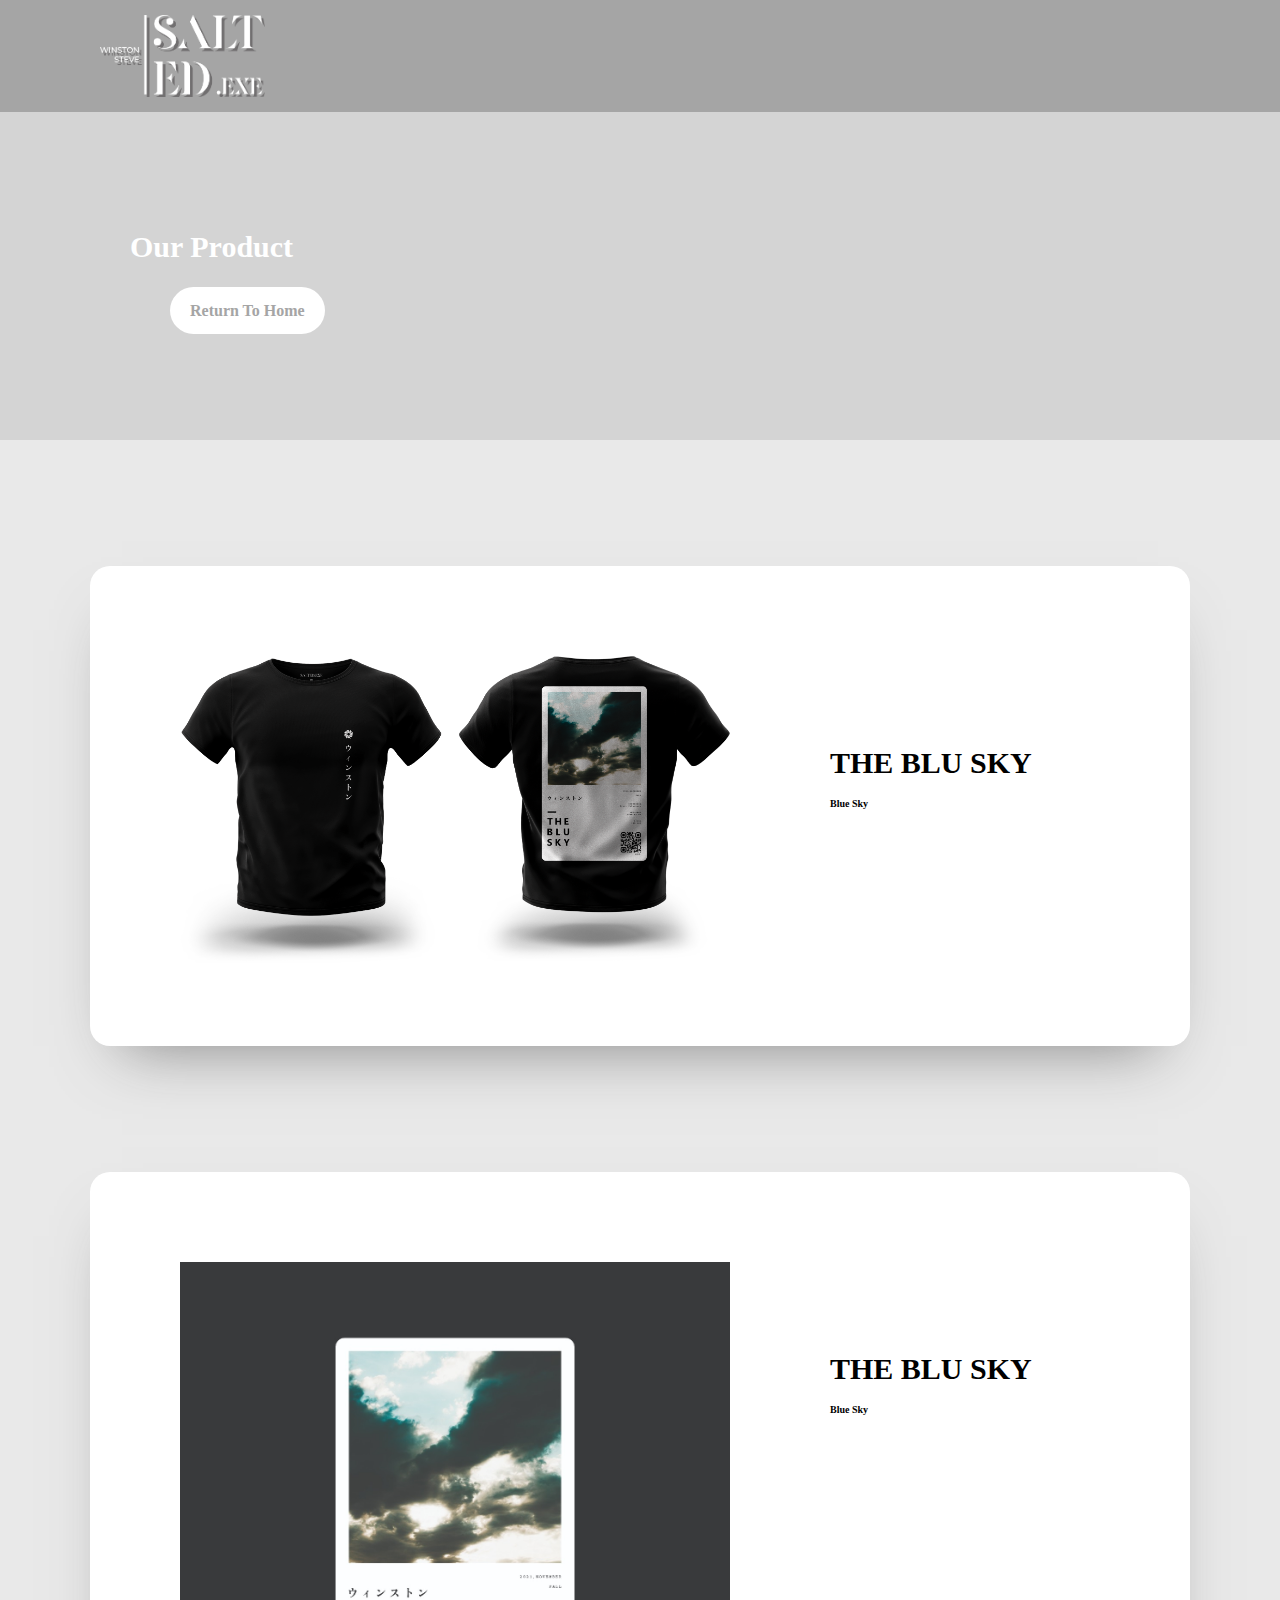
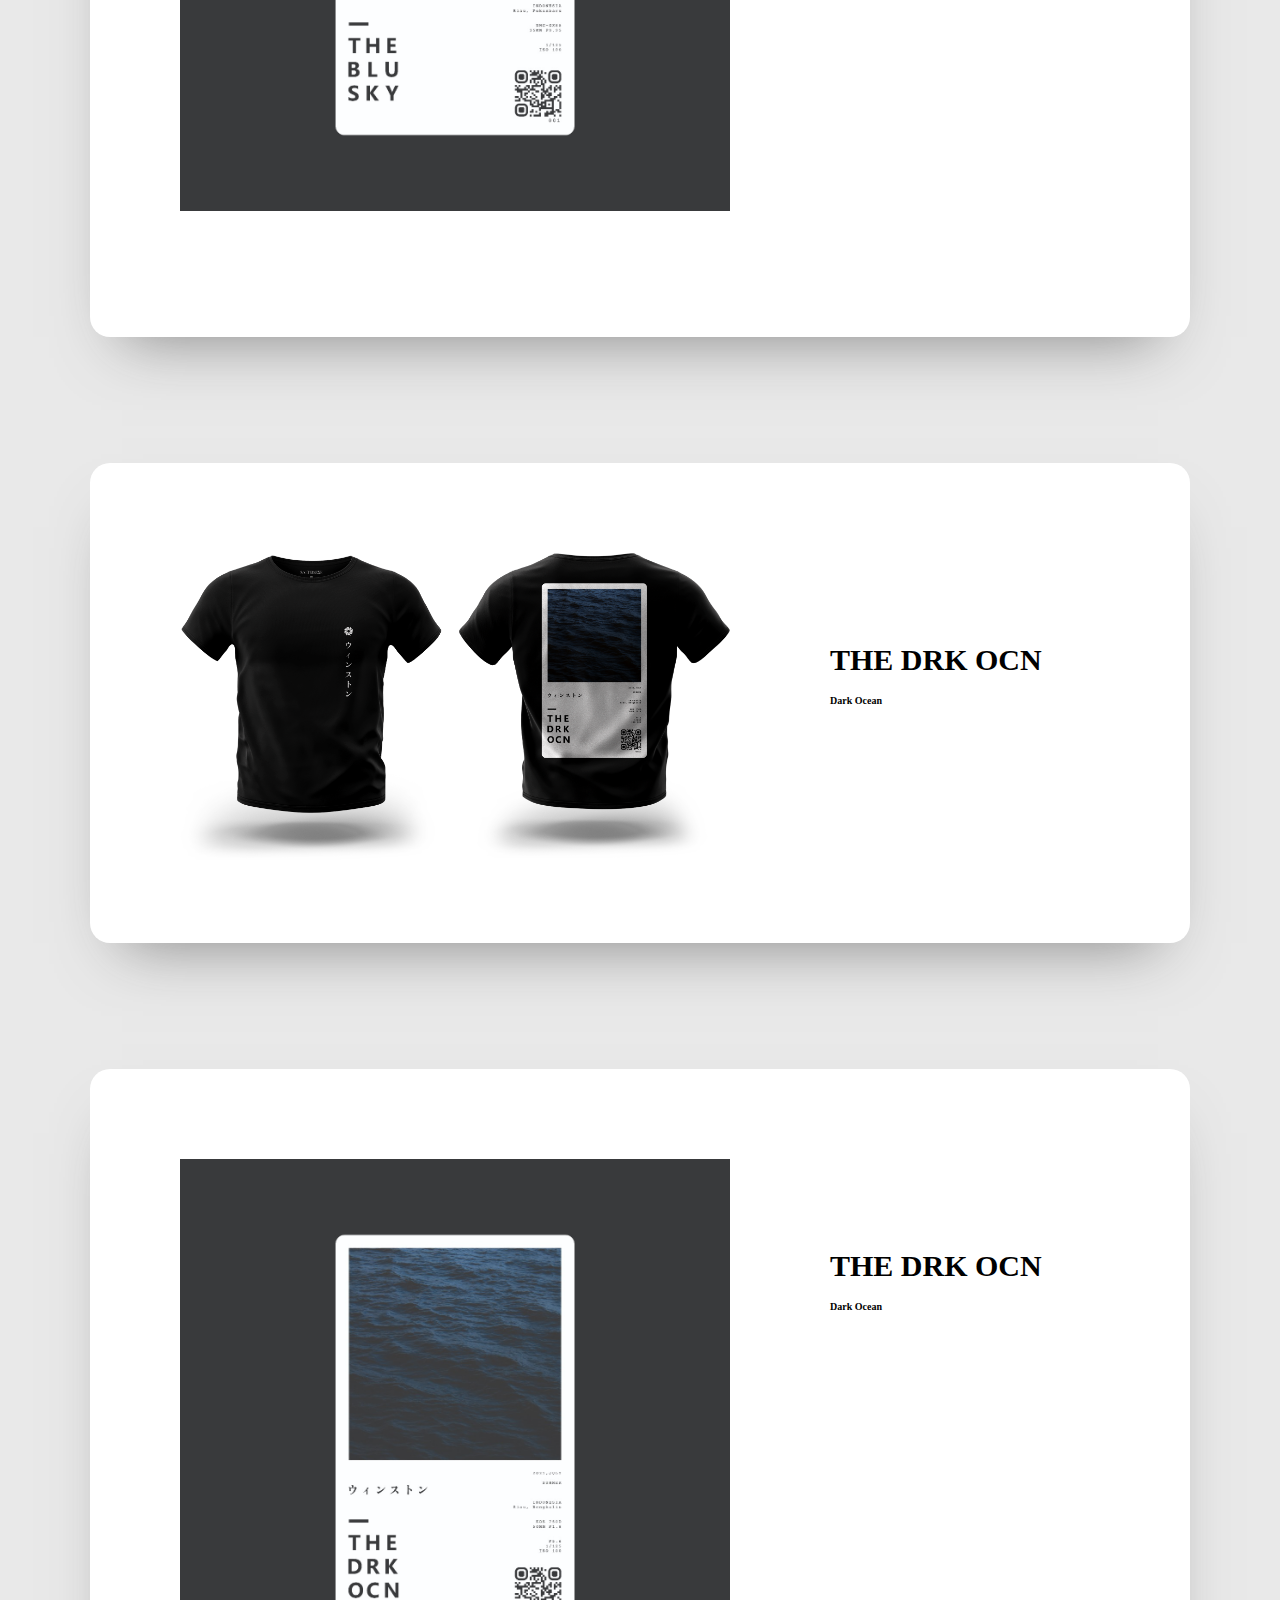
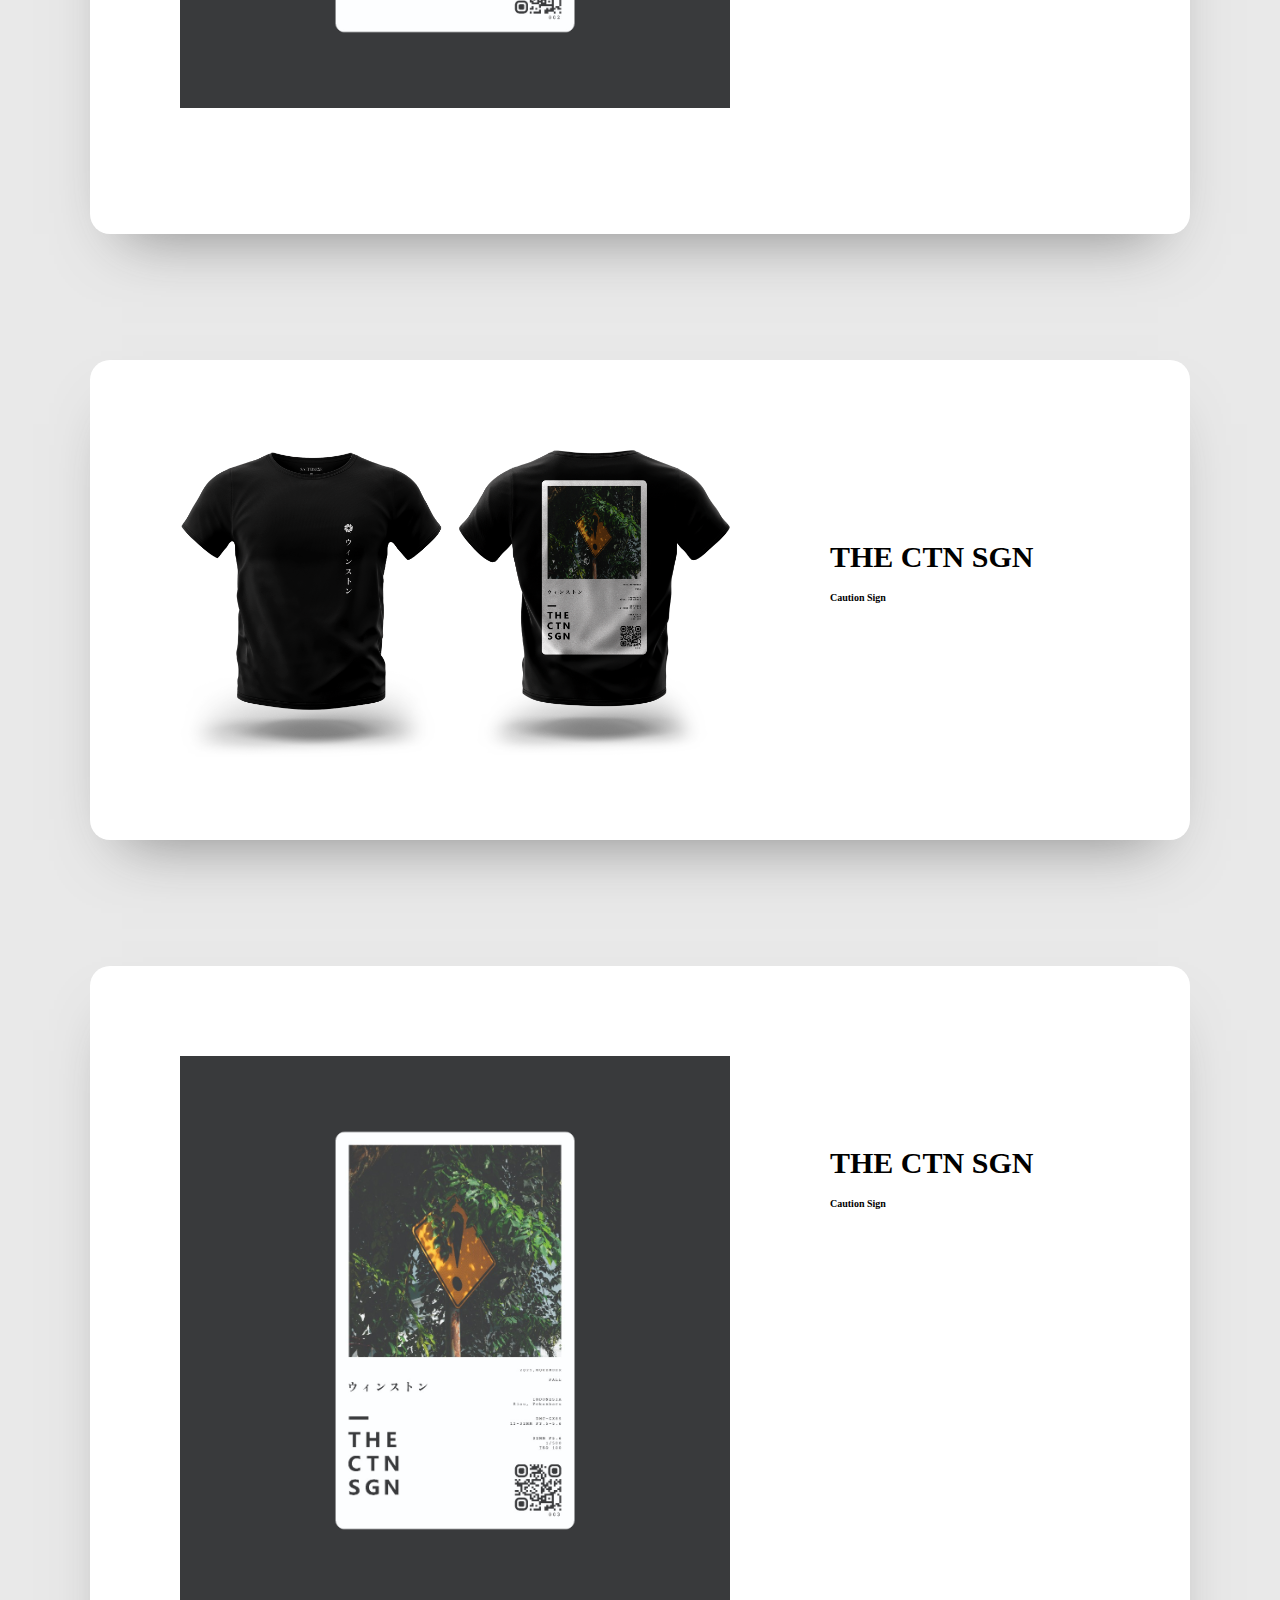
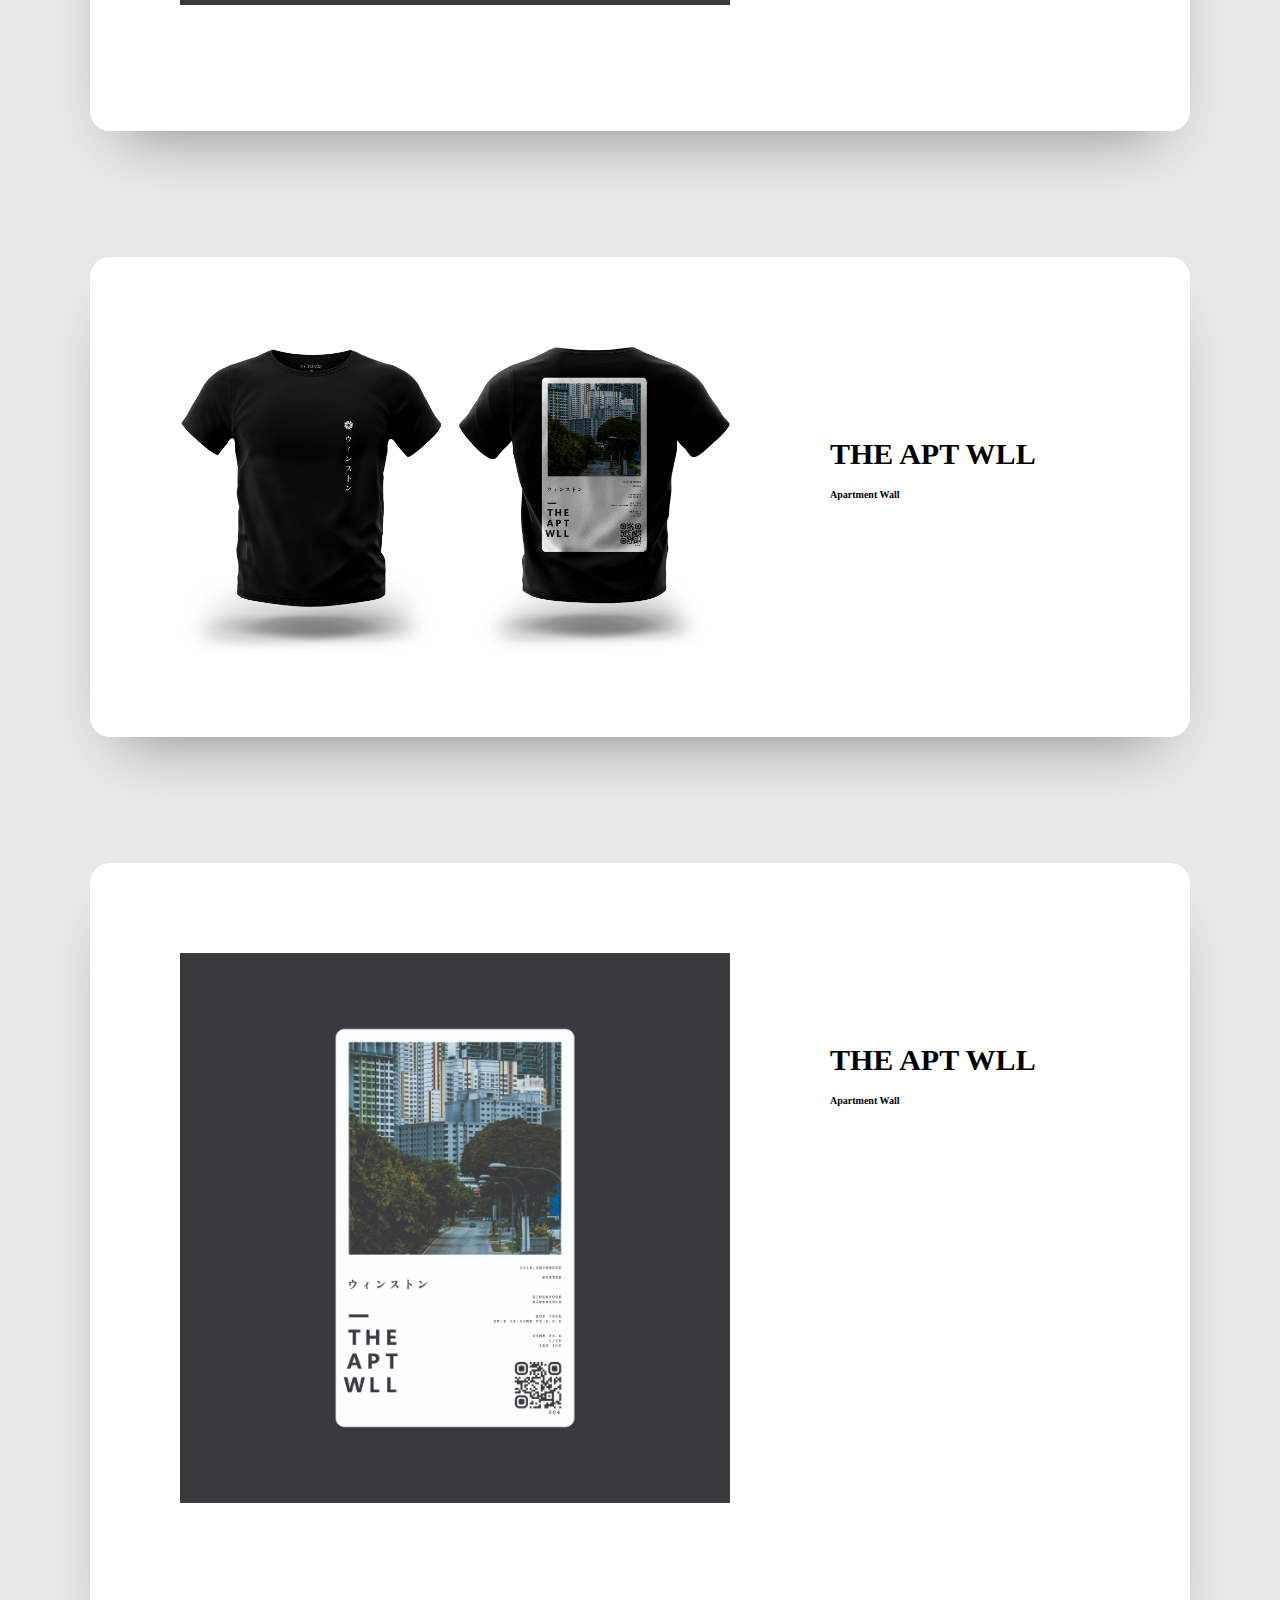
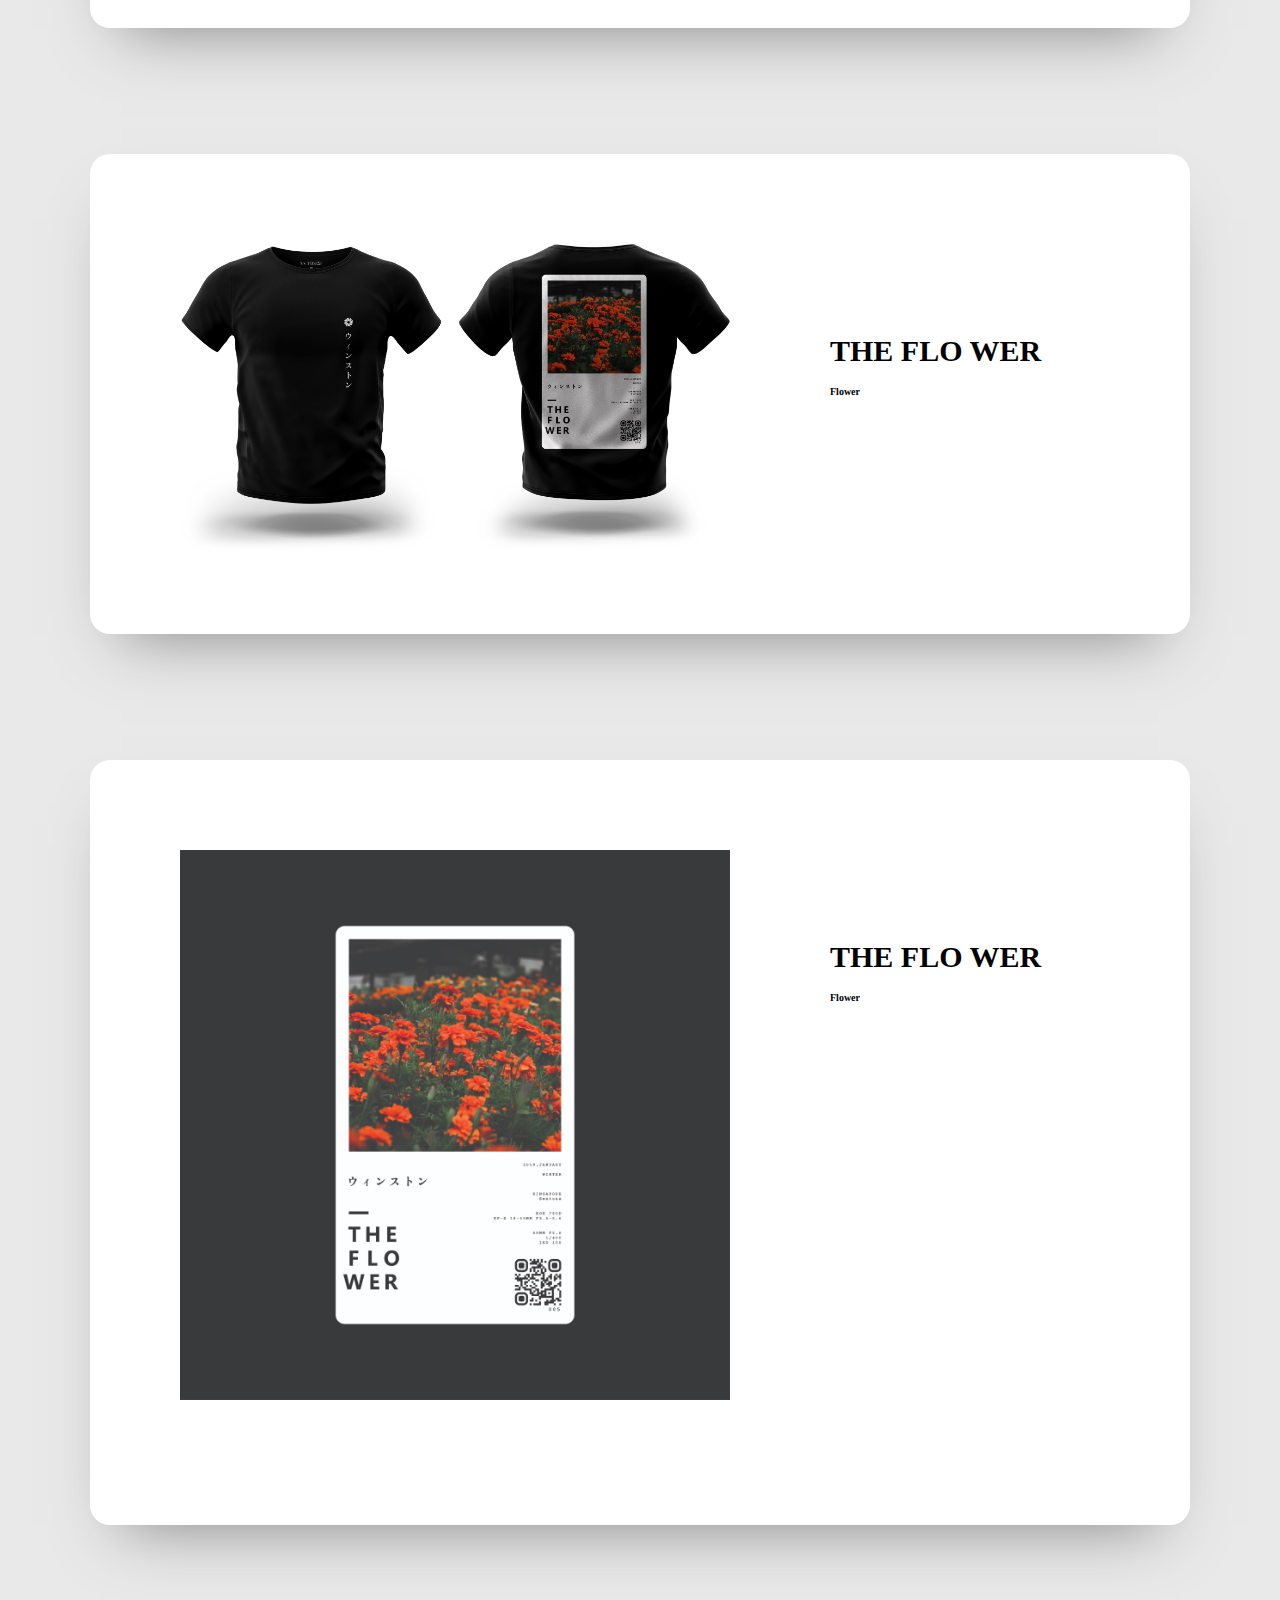
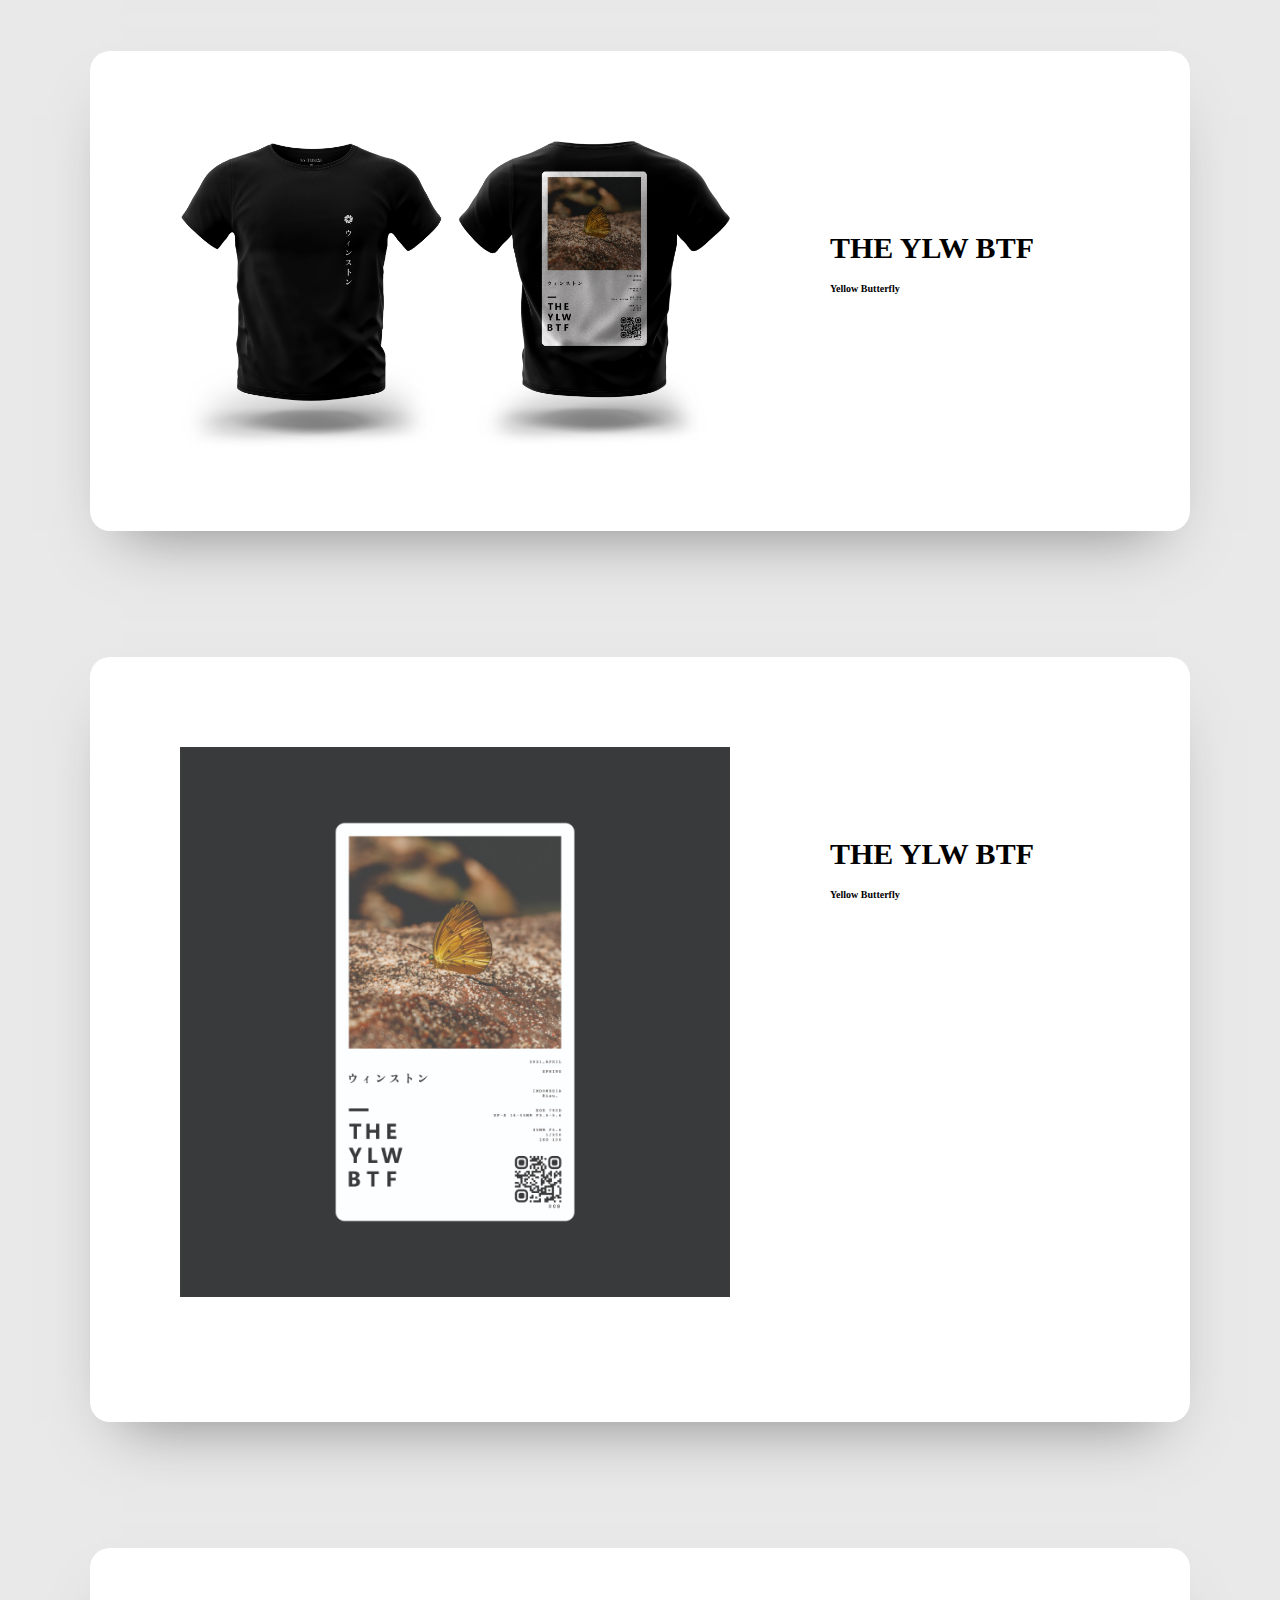
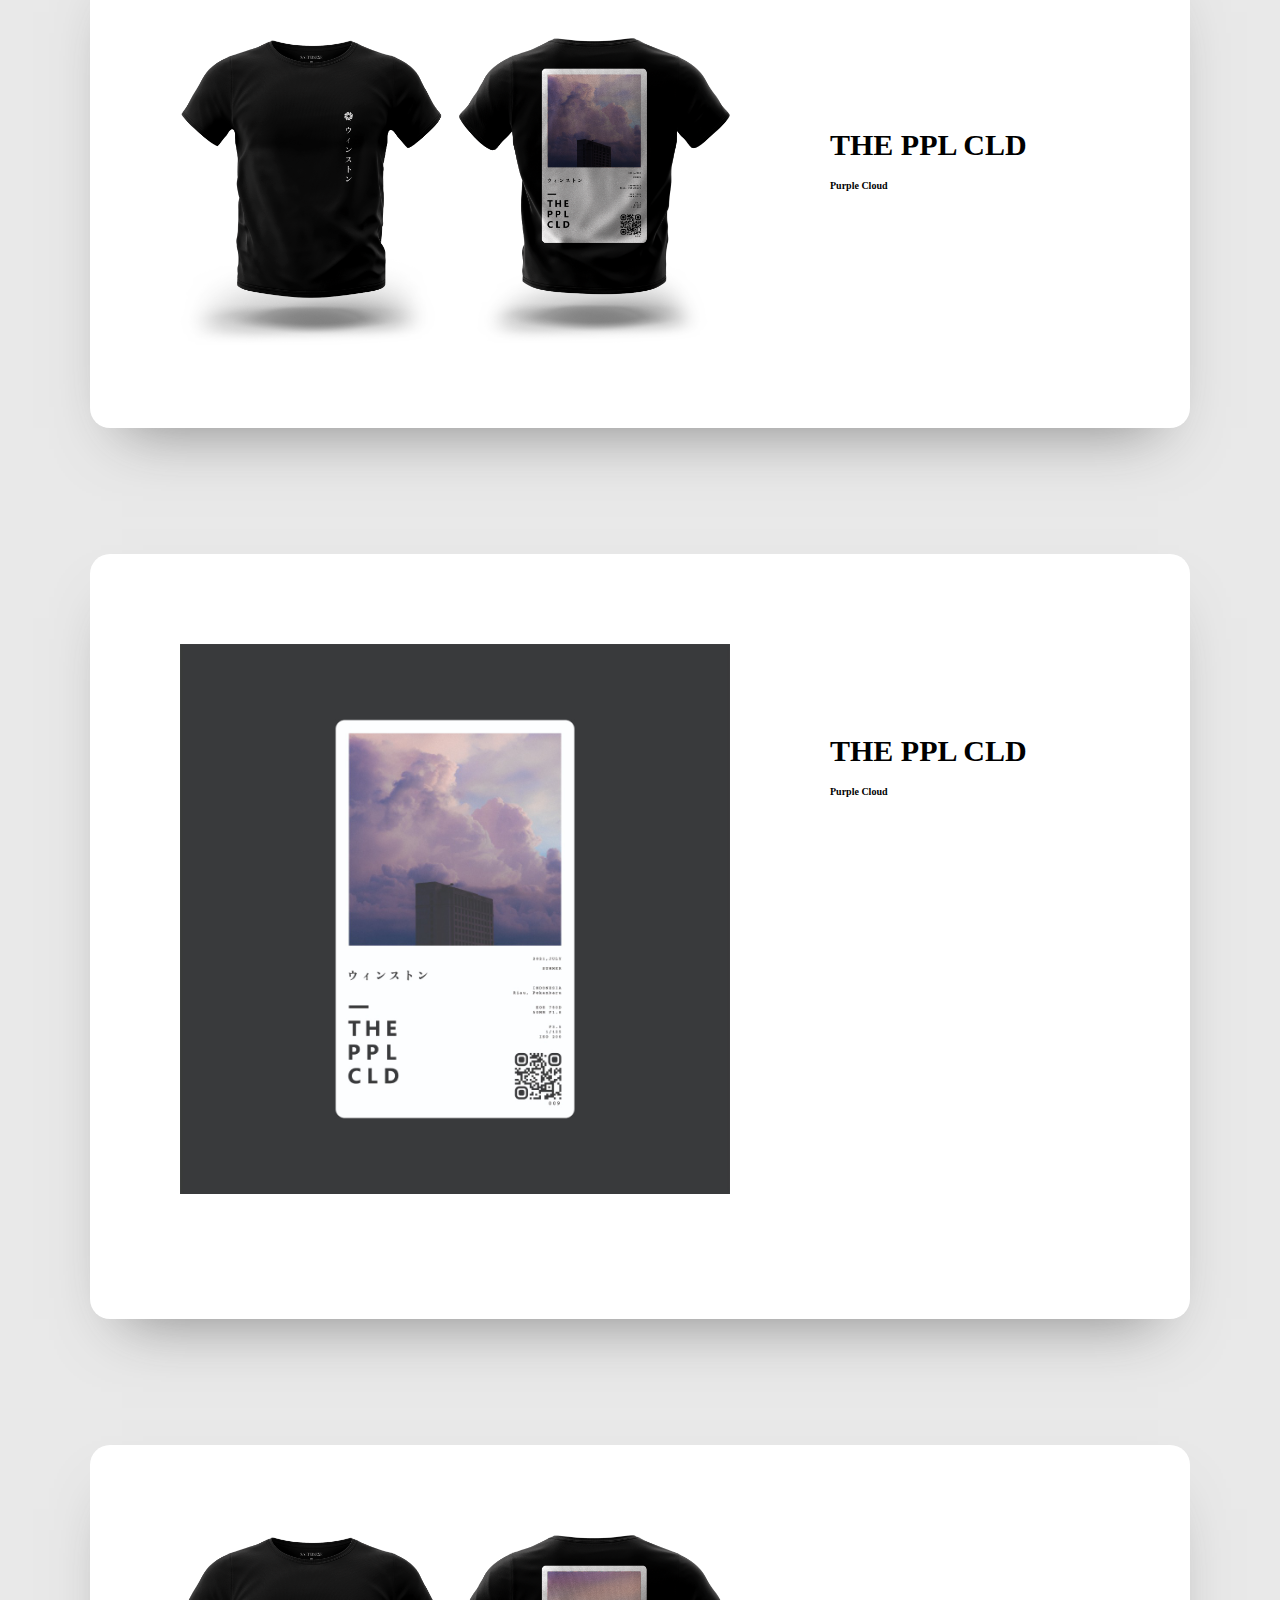
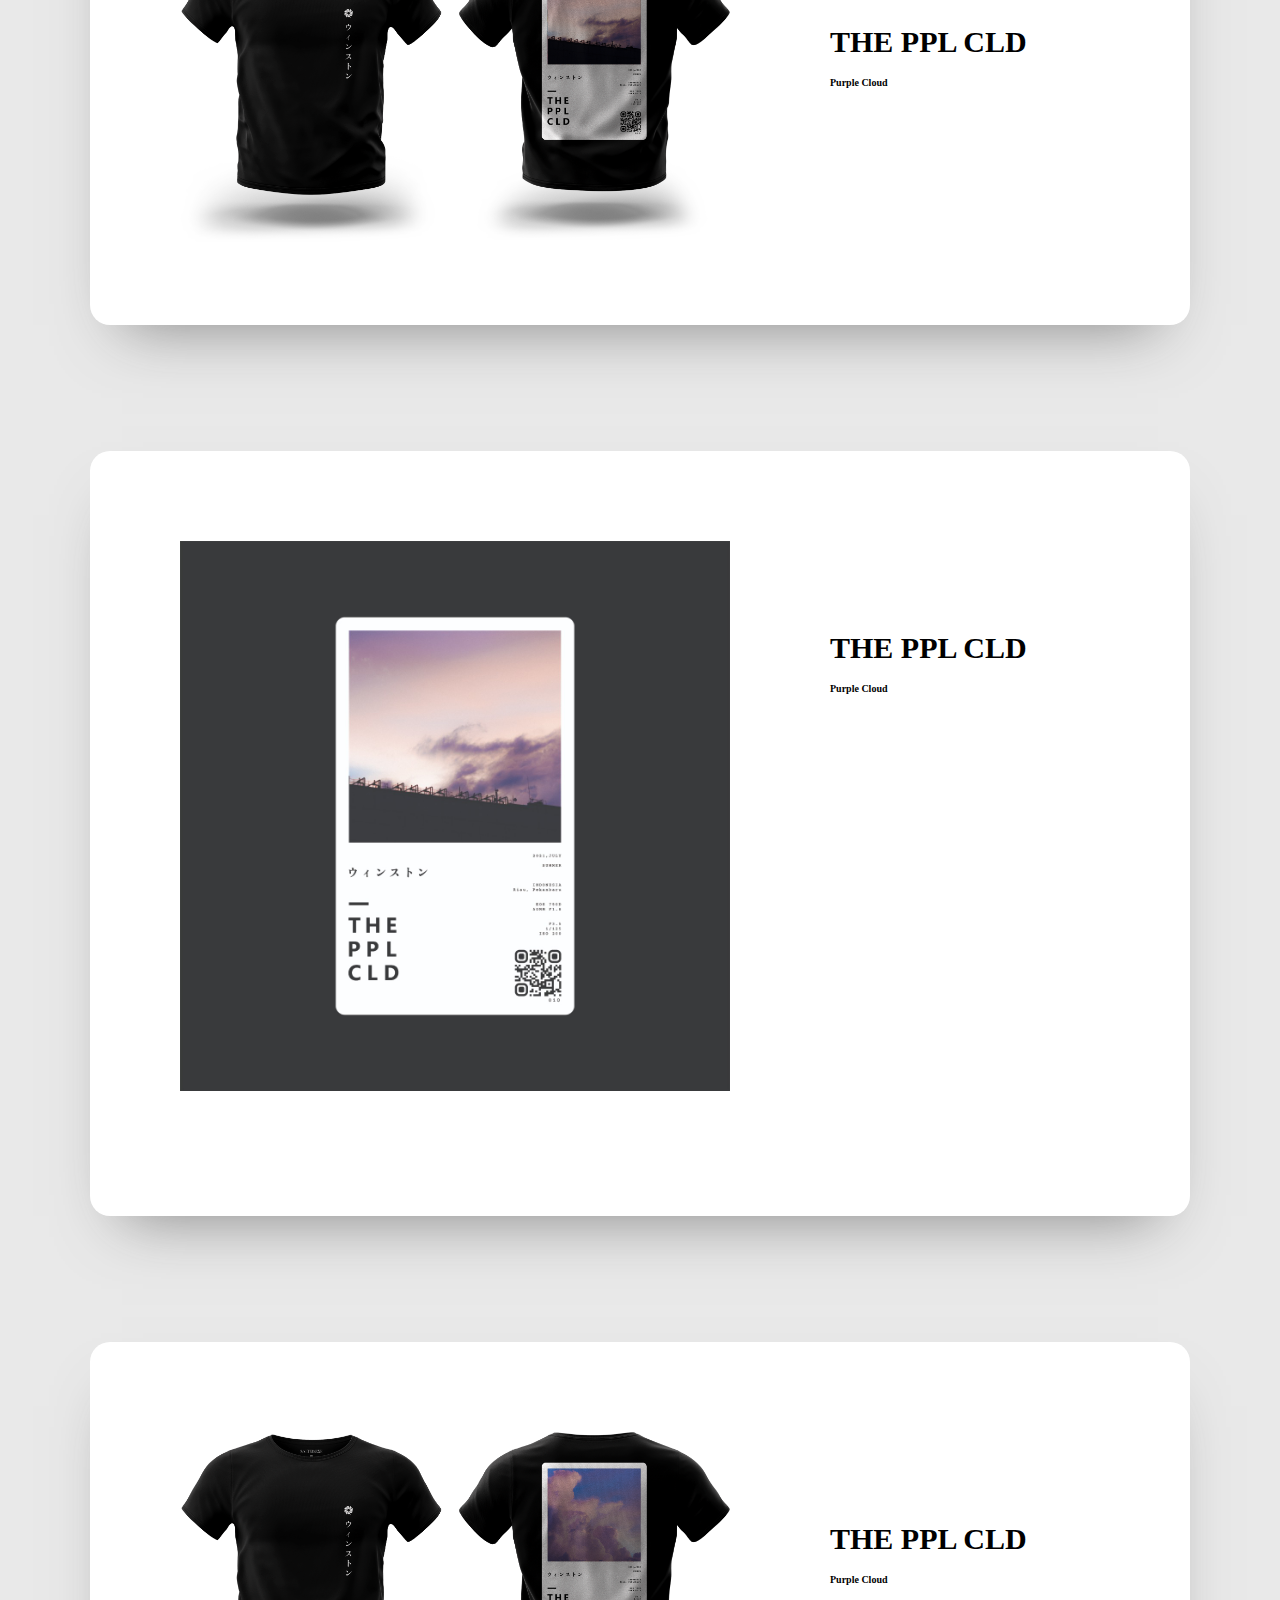
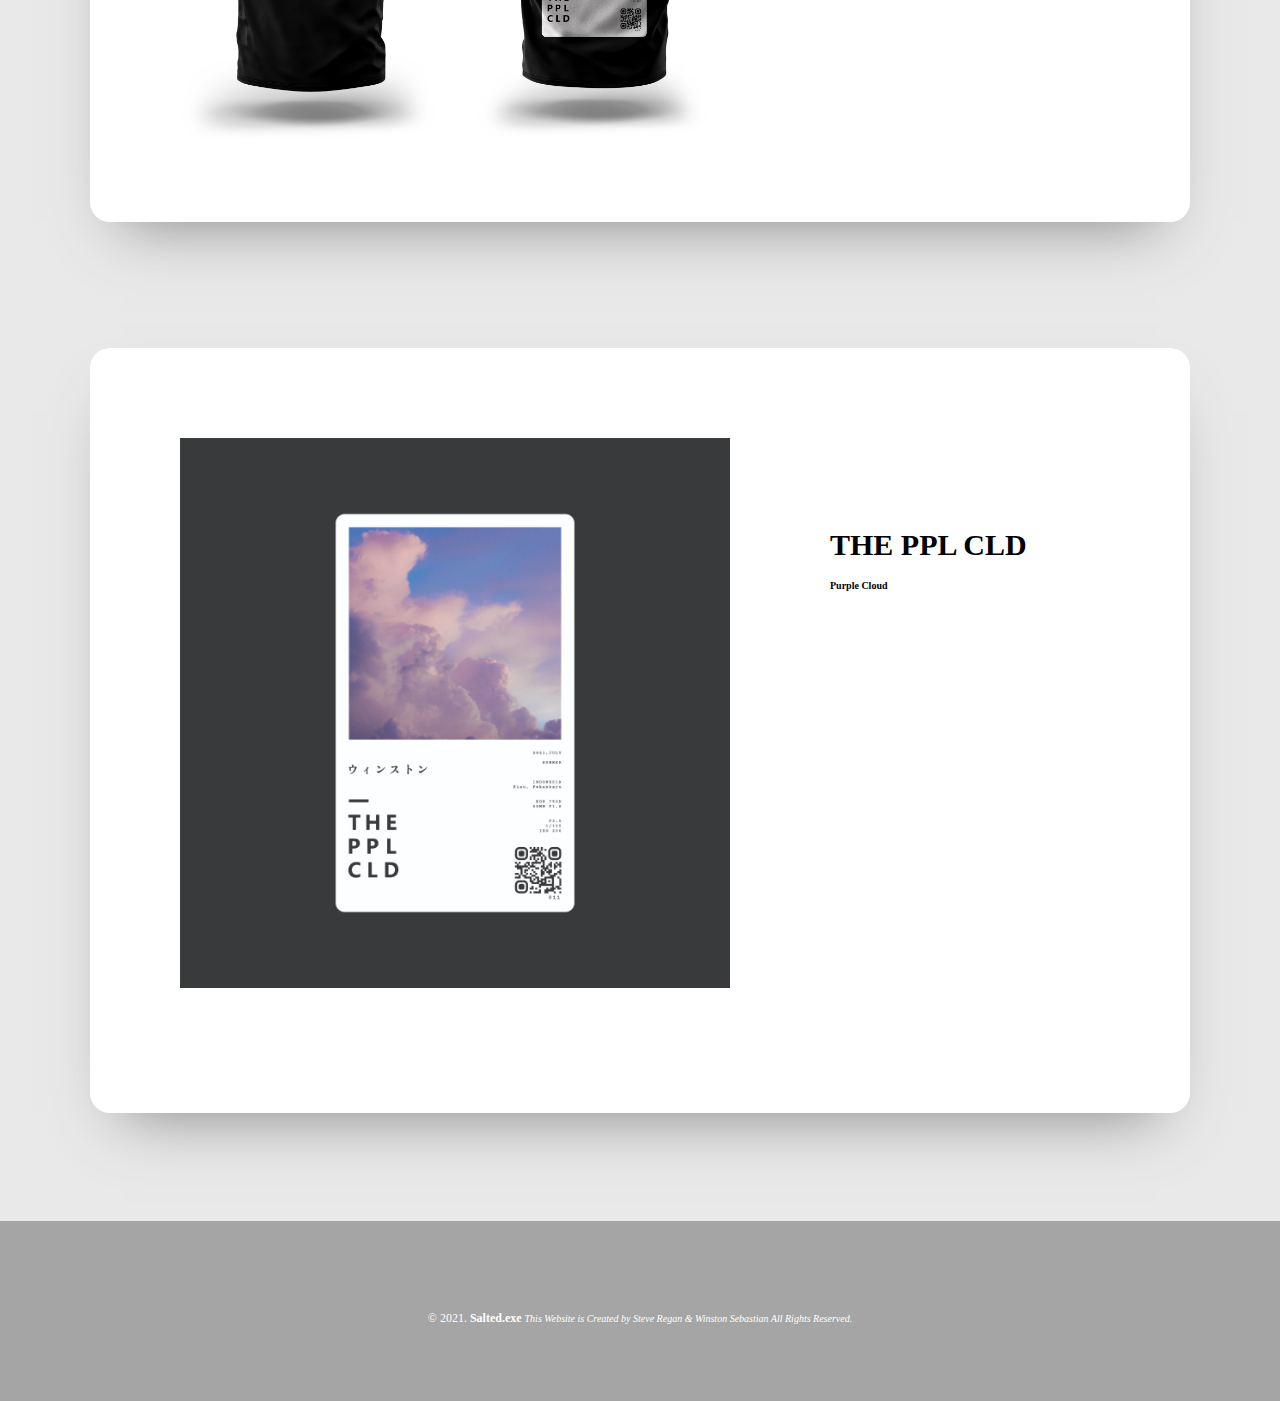
<file: tugas kampus/salted.html>
<!DOCTYPE html>
<html lang="en">
<head>
    <meta charset="UTF-8">
    <meta http-equiv="X-UA-Compatible" content="IE=edge">
    <meta name="viewport" content="width=device-width, initial-scale=1.0">
    <title>Salted.exe</title>

    <!--link:css-->
    <link rel="stylesheet" href="CSSMAINSITE.css">

</head>
<body>
    <nav>

        <!--.wrapper-->
        <div class="wrapper">
            
            <!--.logo-->
            <div class="fotoBrand">
                <img src="photo/SaltedExe.png">
                
            </div>

            <!--.menu-->
            <!--
            <div class="menu">
                <ul>
                    <li><a href="#home">Home</a></li>
 
                    <li><a href="#bisnis">Bisnis</a></li>

                    <li><a href="#getjenius">Get Jenius</a></li>

                    <li><a href="https://2secure.jenius.co.id/#/authentication/login" class="tbl-biru">Login</a></li>
                </ul>

            </div>
        
        </div>
    -->
    
    </nav>

    <div id="main1">
        <div class="wrapper">
            <section id="   ">

                <!-- <div class="foto1">
                <img src="https://assets.jenius.com/assets/2021/08/10152356/Master-KV-Above-the-fold.png"/>
                </div>
            -->
                <div class="kolom">
                    <p class="deskripsi">   </p>
                    <br> 
                    <h2>Our Product</h2>
                    <br>
                    <a href="../index.html" class="tbl-biru2">Return To Home</a>
                </div>
            </section>
        </div> 
    </div>

    <div class="roll1">
        <br>
        <br>
        <br>
        <br>
        <br>
        <br>
        <br>
        <div class="box-card-h1">
            <div class="foto2">
                <img src="photo/001 THE BLU SKY mockup 000000.png"/>
            </div>

            <div class="kolom1">
                <h2>THE BLU SKY</h2>
                <br>
                <h3>Blue Sky</h3>
                <br>
                <br>
                <!--
                <a href="https://www.jenius.com/pages/tabungan" target="_blank">Berikutnya</a>
            -->
            </div>
    </div>

    <div class="roll1">
        <br>
        <br>
        <br>
        <br>
        <br>
        <br>
        <br>
        <div class="box-card-h2">
            <div class="foto2">
                <img src="photo/001 THE BLU SKY.jpeg"/>
            </div>

            <div class="kolom1">
                <h2>THE BLU SKY</h2>
                <br>
                <h3>Blue Sky</h3>
                <br>
                <br>
                <!--
                <a href="https://www.jenius.com/pages/tabungan" target="_blank">Berikutnya</a>
            -->
            </div>
    </div>

    <div class="roll1">
        <br>
        <br>
        <br>
        <br>
        <br>
        <br>
        <br>
        <div class="box-card-h1">
            <div class="foto2">
                <img src="photo/002 THE DRK OCN mockup 000000.png"/>
            </div>

            <div class="kolom1">
                <h2>THE DRK OCN</h2>
                <br>
                <h3>Dark Ocean</h3>
                <br>
                <br>
                <!--
                <a href="https://www.jenius.com/pages/tabungan" target="_blank">Berikutnya</a>
            -->
            </div>
    </div>

    <div class="roll1">
        <br>
        <br>
        <br>
        <br>
        <br>
        <br>
        <br>
        <div class="box-card-h2">
            <div class="foto2">
                <img src="photo/002 THE DRK OCN.jpeg"/>
            </div>

            <div class="kolom1">
                <h2>THE DRK OCN</h2>
                <br>
                <h3>Dark Ocean</h3>
                <br>
                <br>
                <!--
                <a href="https://www.jenius.com/pages/tabungan" target="_blank">Berikutnya</a>
            -->
            </div>
    </div>

        <div class="roll1">
        <br>
        <br>
        <br>
        <br>
        <br>
        <br>
        <br>
        <div class="box-card-h1">
            <div class="foto2">
                <img src="photo/003 THE CTN SGN mockup 1d2f19.png"/>
            </div>

            <div class="kolom1">
                <h2>THE CTN SGN</h2>
                <br>
                <h3>Caution Sign</h3>
                <br>
                <br>
                <!--
                <a href="https://www.jenius.com/pages/tabungan" target="_blank">Berikutnya</a>
            -->
            </div>

        </div>

        <div class="roll1">
            <br>
            <br>
            <br>
            <br>
            <br>
            <br>
            <br>
            <div class="box-card-h2">
                <div class="foto2">
                    <img src="photo/003 THE CTN SGN.jpeg"/>
                </div>
    
                <div class="kolom1">
                    <h2>THE CTN SGN</h2>
                    <br>
                    <h3>Caution Sign</h3>
                    <br>
                    <br>
                    <!--
                    <a href="https://www.jenius.com/pages/tabungan" target="_blank">Berikutnya</a>
                -->
                </div>
        </div>

        <div class="roll1">
            <br>
            <br>
            <br>
            <br>
            <br>
            <br>
            <br>
            <div class="box-card-h1">
                <div class="foto2">
                    <img src="photo/004 THE APT WLL mockup 000000.png"/>
                </div>
    
                <div class="kolom1">
                    <h2>THE APT WLL</h2>
                    <br>
                    <h3>Apartment Wall</h3>
                    <br>
                    <br>
                    <!--
                    <a href="https://www.jenius.com/pages/tabungan" target="_blank">Berikutnya</a>
                -->
                </div>
    
            </div>

            <div class="roll1">
                <br>
                <br>
                <br>
                <br>
                <br>
                <br>
                <br>
                <div class="box-card-h2">
                    <div class="foto2">
                        <img src="photo/004 THE APT WLL.jpeg"/>
                    </div>
        
                    <div class="kolom1">
                        <h2>THE APT WLL</h2>
                        <br>
                        <h3>Apartment Wall</h3>
                        <br>
                        <br>
                        <!--
                        <a href="https://www.jenius.com/pages/tabungan" target="_blank">Berikutnya</a>
                    -->
                    </div>
            </div>

            <div class="roll1">
                <br>
                <br>
                <br>
                <br>
                <br>
                <br>
                <br>
                <div class="box-card-h1">
                    <div class="foto2">
                        <img src="photo/005 THE FLO WER mockup 000000.png"/>
                    </div>
        
                    <div class="kolom1">
                        <h2>THE FLO WER</h2>
                        <br>
                        <h3>Flower</h3>
                        <br>
                        <br>
                        <!--
                        <a href="https://www.jenius.com/pages/tabungan" target="_blank">Berikutnya</a>
                    -->
                    </div>
        
                </div>

                <div class="roll1">
                    <br>
                    <br>
                    <br>
                    <br>
                    <br>
                    <br>
                    <br>
                    <div class="box-card-h2">
                        <div class="foto2">
                            <img src="photo/005 THE FLO WER.jpeg"/>
                        </div>
            
                        <div class="kolom1">
                            <h2>THE FLO WER</h2>
                            <br>
                            <h3>Flower</h3>
                            <br>
                            <br>
                            <!--
                            <a href="https://www.jenius.com/pages/tabungan" target="_blank">Berikutnya</a>
                        -->
                        </div>
                </div>

                <div class="roll1">
                    <br>
                    <br>
                    <br>
                    <br>
                    <br>
                    <br>
                    <br>
                    <div class="box-card-h1">
                        <div class="foto2">
                            <img src="photo/008 THE YLW BTF mockup 000000.png"/>
                        </div>
            
                        <div class="kolom1">
                            <h2>THE YLW BTF</h2>
                            <br>
                            <h3>Yellow Butterfly</h3>
                            <br>
                            <br>
                            <!--
                            <a href="https://www.jenius.com/pages/tabungan" target="_blank">Berikutnya</a>
                        -->
                        </div>
            
                    </div>

                    <div class="roll1">
                        <br>
                        <br>
                        <br>
                        <br>
                        <br>
                        <br>
                        <br>
                        <div class="box-card-h2">
                            <div class="foto2">
                                <img src="photo/008 THE YLW BTF.jpeg"/>
                            </div>
                
                            <div class="kolom1">
                                <h2>THE YLW BTF</h2>
                                <br>
                                <h3>Yellow Butterfly</h3>
                                <br>
                                <br>
                                <!--
                                <a href="https://www.jenius.com/pages/tabungan" target="_blank">Berikutnya</a>
                            -->
                            </div>
                    </div>

                <div class="roll1">
                <br>
                <br>
                <br>
                <br>
                <br>
                <br>
                <br>
                <div class="box-card-h1">
                    <div class="foto2">
                        <img src="photo/009 THE PPL CLD mockup 000000.png"/>
                    </div>
        
                    <div class="kolom1">
                        <h2>THE PPL CLD</h2>
                        <br>
                        <h3>Purple Cloud</h3>
                        <br>
                        <br>
                        <!--
                        <a href="https://www.jenius.com/pages/tabungan" target="_blank">Berikutnya</a>
                    -->
                    </div>
        
                </div>
            
                <div class="roll1">
                    <br>
                    <br>
                    <br>
                    <br>
                    <br>
                    <br>
                    <br>
                    <div class="box-card-h2">
                        <div class="foto2">
                            <img src="photo/009 THE PPL CLD.jpeg"/>
                        </div>
            
                        <div class="kolom1">
                            <h2>THE PPL CLD</h2>
                            <br>
                            <h3>Purple Cloud</h3>
                            <br>
                            <br>
                            <!--
                            <a href="https://www.jenius.com/pages/tabungan" target="_blank">Berikutnya</a>
                        -->
                        </div>
                </div>

                <div class="roll1">
                    <br>
                    <br>
                    <br>
                    <br>
                    <br>
                    <br>
                    <br>
                    <div class="box-card-h1">
                        <div class="foto2">
                            <img src="photo/010 THE PPL CLD mockup 000000.png"/>
                        </div>
            
                        <div class="kolom1">
                            <h2>THE PPL CLD</h2>
                            <br>
                            <h3>Purple Cloud</h3>
                            <br>
                            <br>
                            <!--
                            <a href="https://www.jenius.com/pages/tabungan" target="_blank">Berikutnya</a>
                        -->
                        </div>
            
                    </div>
                
                    <div class="roll1">
                        <br>
                        <br>
                        <br>
                        <br>
                        <br>
                        <br>
                        <br>
                        <div class="box-card-h2">
                            <div class="foto2">
                                <img src="photo/010 THE PPL CLD.jpeg"/>
                            </div>
                
                            <div class="kolom1">
                                <h2>THE PPL CLD</h2>
                                <br>
                                <h3>Purple Cloud</h3>
                                <br>
                                <br>
                                <!--
                                <a href="https://www.jenius.com/pages/tabungan" target="_blank">Berikutnya</a>
                            -->
                            </div>
                    </div>

            <div class="roll1">
                    <br>
                    <br>
                    <br>
                    <br>
                    <br>
                    <br>
                    <br>
                    <div class="box-card-h1">
                        <div class="foto2">
                            <img src="photo/011 THE PPL CLD mockup 000000.png"/>
                        </div>
            
                        <div class="kolom1">
                            <h2>THE PPL CLD</h2>
                            <br>
                            <h3>Purple Cloud</h3>
                            <br>
                            <br>
                            <!--
                            <a href="https://www.jenius.com/pages/tabungan" target="_blank">Berikutnya</a>
                        -->
                        </div>
            
                    </div>

                    <div class="roll1">
                        <br>
                        <br>
                        <br>
                        <br>
                        <br>
                        <br>
                        <br>
                        <div class="box-card-h2">
                            <div class="foto2">
                                <img src="photo/011 THE PPL CLD.jpeg"/>
                            </div>
                
                            <div class="kolom1">
                                <h2>THE PPL CLD</h2>
                                <br>
                                <h3>Purple Cloud</h3>
                                <br>
                                <br>
                                <!--
                                <a href="https://www.jenius.com/pages/tabungan" target="_blank">Berikutnya</a>
                            -->
                            </div>
                    </div>

        <br>
        <br>
        <br>
        <br>
        <br>
        <br>


    <div class="roll2">
    <!--    <div class="kolom4">
            Mudah atur keuangan/kehidupan dengan Jenius.
            <br>
            <br>
            <a href="https://www.jenius.com/get-jenius/?shortlink=Invite&pid=User%20App%20invite" target="_blank">Download aplikasi jenius di IOS / Android</a>
            <br>
            <br>
            dan masukkan $Cashtag: $winstonseb di kolom referral.
        </div>
    -->
        <div id="copyright">
            <div class="wrapper">

                &copy; 2021. <b>Salted.exe</b> <i>This Website is Created by Steve Regan & Winston Sebastian All Rights Reserved.</i>
                <br>
                <i></i>

            </div>
        </div>
    </div>

</body>
</html>
</file>
<file: tugas kampus/CSSMAINSITE.css>
* {
    text-decoration: none;
    margin: 0px;
    padding: 0px;
}

body {
    margin: 0px;
    padding: 0px;
    font-family: 'Open Sans';
}

.wrapper {
    width: 1100px;
    margin: auto;
    position: relative;
}

/* --------------------------------- */

.fotoBrand img{
    width: 15%;
    margin-top: 15px;
    margin-left: 10px;
    margin-bottom: 15px;
    float: left;
}

.logo1 a {
    font-size: 15px;
    font-weight: thin;
    float: left;
    font-family: 'Open Sans';
    color: #21a4d9;
    margin-left: 8px;
    margin-top: -4px;
}

/* --------------------------------- */

.menu {
    float: right;
}

nav {
    width: 100%;
    margin: auto;
    display: flex;
    line-height: 80px;
    position: sticky;
    position: -webkit-sticky;
    top: 0;
    background: #a5a5a5;
    z-index: 1;
}

nav ul {
    list-style-type: none;
    margin: 0;
    padding: 0;
    overflow: hidden;
}

nav ul li {
    float: left;
}

nav ul li a {
    color: #8a8a8a;
    font-weight: bold;
    text-align: center;
    padding: 0px 16px 0px 16px;
    text-decoration: none;
}

nav ul li a:hover {
 /* text-decoration: overline; */
 text-decoration-style: solid;
 color: #7979798c;
}

a.tbl-biru {
    background: #646464;
    border-radius: 50px;
    margin-top: 20px;
    padding: 15px 20px 15px 20px;
    color: #FFFFFF;
    cursor: pointer;
    font-weight: bold;
}

a.tbl-biru:hover {
    background:#21a5d98c;
    text-decoration: none;
}

#main1 {
    background: #d4d4d4;
    padding:50px 0px 20px 0px;
}

section {
    margin: auto;
    display: flex;
    margin-bottom: 50px;
}

.foto1 img {
    width: 90%;
    margin-right: 50px;
    float: left;
}

.foto2 img {
    width: 50%;
    margin-top: 90px;
    margin-left: 90px;
    float: left;
}

.kolom {
    margin-top: 50px;
    margin-bottom: 50px;
    margin-left: 40px;
}

.kolom .deskripsi {
    font-size: 20px;
    margin-left: 40px;
    font-weight: thin;
    font-family: 'montserrat'; 
    color: #ffffff;
}

.kolom h2 {
    font-family: 'montserrat';
    font-weight: 800;
    font-size: 30px;
    margin-bottom: 20px;
    text-align: left;
    color: #ffffff;
}

/* --------------------------------- */

.kolom1 h2 {
    padding-top: 180px;
    font-size: 30px;
    margin-left: 740px;
    margin-right: 50px;
    font-weight: bold;
    font-family: 'montserrat'; 
    color: #000000;
    text-align: left;
}

.kolom1 h3 {
    font-size: 10px;
    margin-left: 740px;
    margin-right: 50px;
    font-weight: thin;
    font-family: 'montserrat'; 
    color: #000000;
    text-align: left;
}

/*.kolom1 a {
    margin-bottom: 50px;
    margin-left: 380px;
    background: #05a3db;
    border-radius: 50px;
    padding: 15px 20px 15px 20px;
    color: #FFFFFF;
    cursor: pointer;
    font-weight: bold;
}

.kolom1 a:hover {
    background:#21a5d98c;
    text-decoration: none;
} */

/* --------------------------------- */

.kolom2 h2 {
    padding-top: 127px;
    font-size: 30px;
    margin-right: 50px;
    font-weight: bold;
    font-family: 'montserrat'; 
    color: #ffffff;
    text-align: left;
}

.kolom2 h3 {
    font-size: 20px;
    margin-right: 100px;
    font-weight: thin;
    font-family: 'montserrat'; 
    color: #ffffff;
    text-align: left;
}

.kolom2 a {
    margin-bottom: 50px;
    margin-right: 10px;
    background: #fba929;
    border-radius: 50px;
    padding: 15px 20px 15px 20px;
    color: #FFFFFF;
    cursor: pointer;
    font-weight: bold;
}

.kolom2 a:hover {
    background:#fbaa2991;
    text-decoration: none;
}

/* --------------------------------- */

.kolom3 h2 {
    padding-top: 127px;
    padding-right: 520px;
    margin-left: 50px;
    font-size: 30px;
    font-weight: bold;
    font-family: 'montserrat'; 
    color: #ffffff;
    text-align: right;
}

.kolom3 h3 {
    font-size: 20px;
    padding-right: 520px;
    margin-left: 50px;
    font-weight: thin;
    font-family: 'montserrat'; 
    color: #ffffff;
    text-align: right;
}

.kolom3 a {
    margin-bottom: 50px;
    margin-left: 430px;
    background: #ffffff;
    border-radius: 50px;
    padding: 15px 20px 15px 20px;
    color: #05a3db;
    cursor: pointer;
    font-weight: bold;
}

.kolom3 a:hover {
    background:#ffffffa2;
    text-decoration: none;
}

/* --------------------------------- */

.kolom4 {
    margin-top: 60px;
    font-size: 20px;
    margin-bottom: 10px;
    font-weight: thin;
    font-family: 'montserrat'; 
    color: #ffffff;
    text-align: center;
}

.kolom4 a {
    margin-bottom: 90px;
    font-size: 20px;
    background: #ffffff;
    border-radius: 50px;
    padding: 15px 20px 15px 20px;
    color: #05a3db;
    cursor: pointer;
    font-weight: bold;
    text-align: center;
}

.kolom4 a:hover {
    background:#ffffffa2;
    text-decoration: none;
}

/* --------------------------------- */

a.tbl-biru2 {
    background: #ffffff;
    border-radius: 50px;
    margin-top: 20px;
    margin-left: 40px;
    padding: 15px 20px 15px 20px;
    color: #a5a5a5;
    cursor: pointer;
    font-weight: bold;
}

a.tbl-biru2:hover {
    background:#ffffff8c;
    text-decoration: none;
    box-shadow: 0 32px 24px -32px rgba(199, 199, 199, 0.253);
}

/* --------------------------------- */

/* .box-card-h1 {
    padding: 2.5% 0;
    -webkit-text-size-adjust: 100%;
    -webkit-tap-highlight-color: transparent;
    box-sizing: border-box;
    display: table;
    table-layout: fixed;
    width: 100%;
    background-color: rgb(255, 0, 0);
    border-radius: 10px;
    box-shadow: 0 32px 24px -32px rgba(0,0,0,.05);
    rgba(0, 0, 0, 0.253
} */


/* --------------------------------- */

.box-card-h1 {
        margin-top: 100px;
        width: 1100px;
        margin: auto;
        height: 480px;
        position: relative;
        background-color: rgb(255, 255, 255);
        box-shadow: 0 32px 60px -32px #585858b4;
        border-radius: 20px;
    }

.box-card-h2 {
        margin-top: 100px;
        width: 1100px;
        margin: auto;
        height:765px;
        position: relative;
        background-color: #ffffff;
        box-shadow: 0 32px 60px -32px #585858b4;
        border-radius: 20px;
    }

.box-card-h3 {
        margin-top: 100px;
        width: 1100px;
        margin: auto;
        height: 480px;
        position: relative;
        background-color: #05a3db;
        box-shadow: 0 32px 60px -32px #585858b4;
        border-radius: 20px;
    }

/* --------------------------------- */

.roll1 {
        height: 100vh;
        display: table;
        table-layout: fixed;
        width: 100%;
        background-color: #e9e9e9;
    }

.roll3 {
        height: 100vh;
        display: table;
        table-layout: fixed;
        width: 100%;
        background-color: #e9e9e9;
    }
    

.roll2 {
    height: 20vh;
    display: table;
    table-layout: fixed;
    width: 100%;
    background-color: #a5a5a5;
}

/* --------------------------------- */

#copyright {
    font-size: 12px;
    text-align: center  ;
    width: 100%;
    padding: 50px 0px 50px 0px;
    margin-top: 40px;
    color: #ffffff;
}

.wrapper i{
    font-size: 10px;
}
</file>
